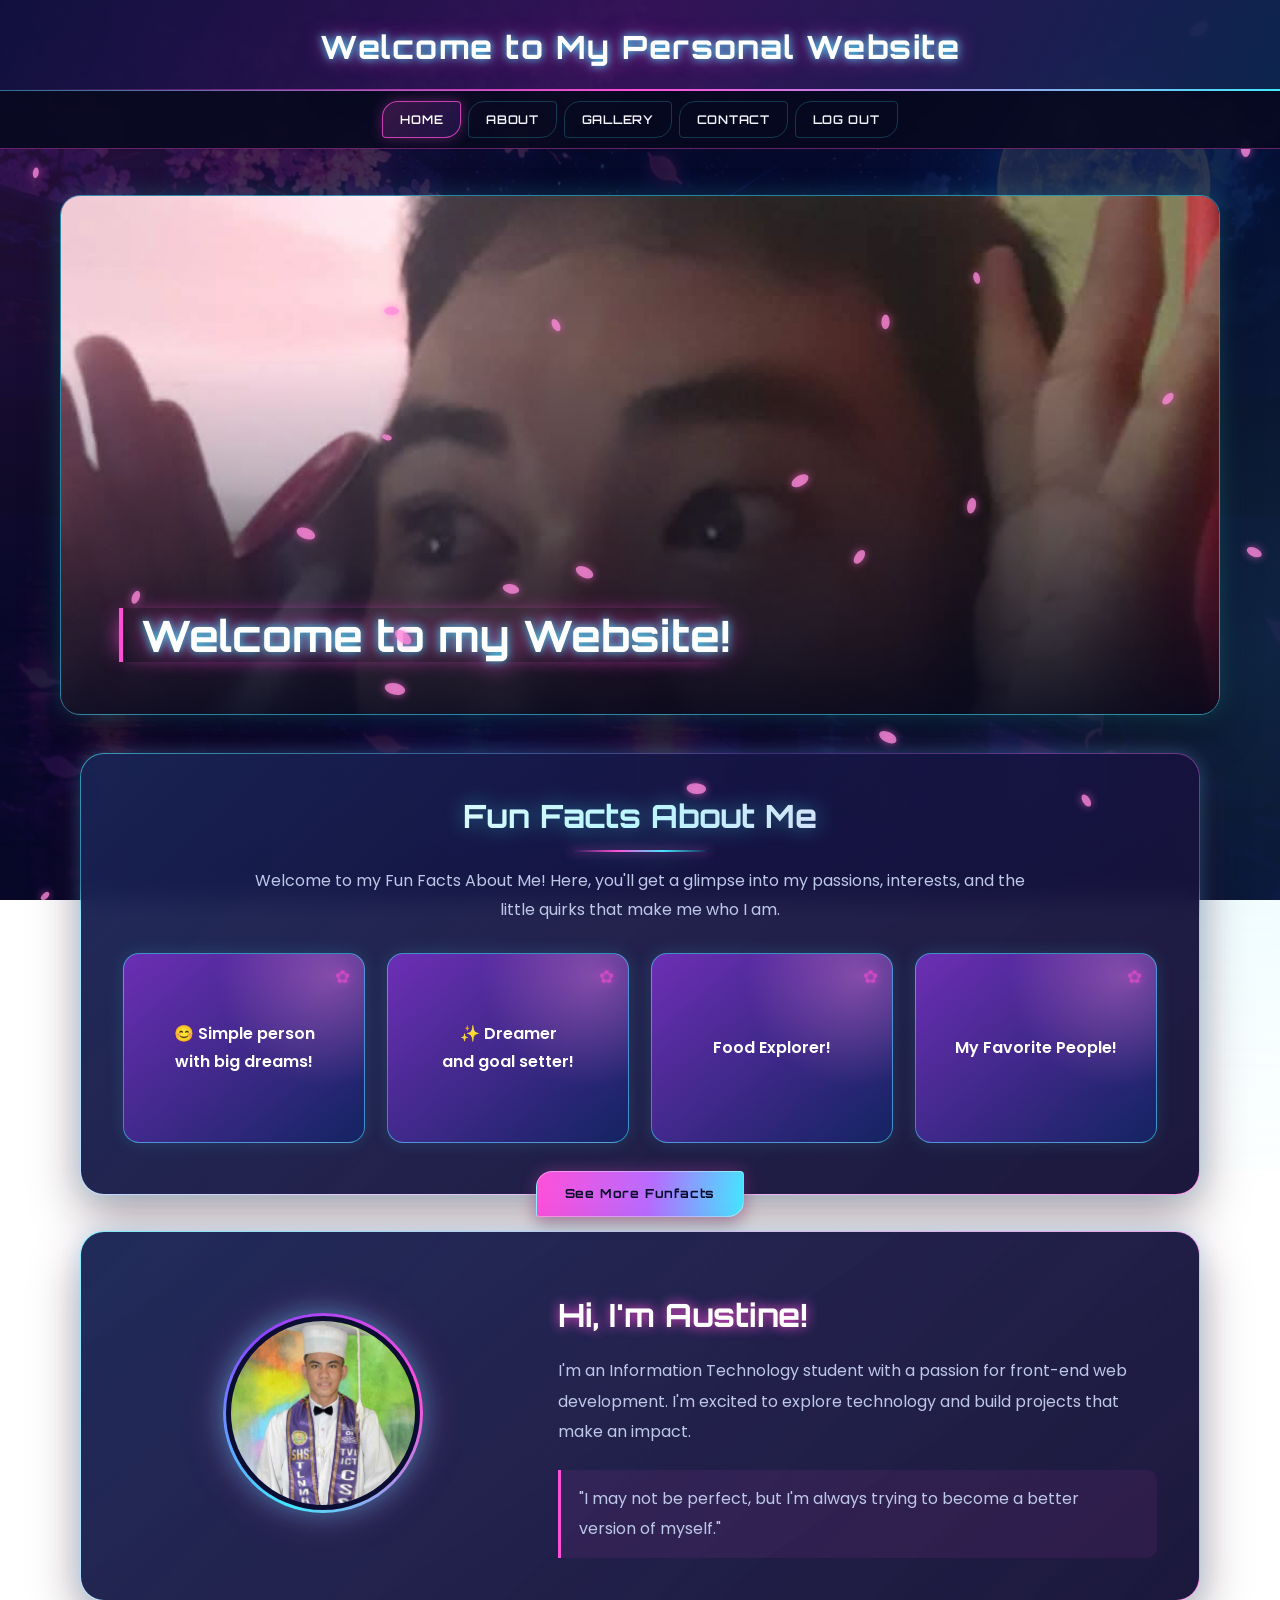
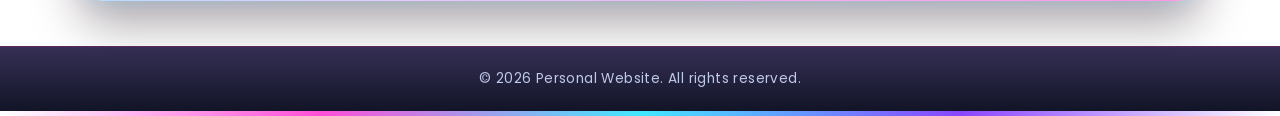
<file: index.html>
<!doctype html>
<html lang="en">

<head>

    <meta charset="UTF-8">

    <meta
        name="viewport"
        content="width=device-width, initial-scale=1.0"
    >

    <title>
        Home - Personal Website
    </title>

    <link
        rel="stylesheet"
        href="style.css"
    >

</head>

<body>

    <header>

        <h1>
            Welcome to My Personal Website
        </h1>

    </header>


    <nav>

        <ul>

            <li>
                <a href="index.html">
                    HOME
                </a>
            </li>


            <li class="dropdown">

                <a href="#">
                    ABOUT
                </a>

                <div class="dropdown-content">

                    <a href="skills.html">
                        Skills I'm Developing
                    </a>

                    <a href="goals.html">
                        My Goals as a Student
                    </a>

                    <a href="funfacts.html">
                        Fun Facts About Me
                    </a>

                </div>

            </li>


            <li>

                <a href="gallery.html">
                    GALLERY
                </a>

            </li>


            <li>

                <a href="contact.html">
                    CONTACT
                </a>

            </li>


            <li>

                <a
                    href="#"
                    onclick="confirmLogout(); return false"
                >
                    LOG OUT
                </a>

            </li>

        </ul>

    </nav>


    <section id="section2">
    </section>


    <div class="slider">

        <div class="slides">


            <div class="slide">

                <img
                    src="1.jpeg"
                    alt="Image 1"
                    style="object-position:center 52%"
                >

                <div class="text-overlay">

                    <h1>
                        Welcome to my Website!
                    </h1>

                </div>

            </div>


            <div class="slide">

                <img
                    src="2.jpg"
                    alt="Image 2"
                >

                <div class="text-overlay">

                    <h1>
                        Explore My Skills
                    </h1>

                </div>

            </div>


            <div class="slide">

                <img
                    src="3.jpg"
                    alt="Image 3"
                    style="object-position:center 30%"
                >

                <div class="text-overlay">

                    <h1>
                        Discover My Goals
                    </h1>

                </div>

            </div>


        </div>

    </div>


    <section id="drop">

        <h2>
            Fun Facts About Me
        </h2>

        <p>
            Welcome to my Fun Facts About Me!
            Here, you'll get a glimpse into my
            passions, interests, and the little
            quirks that make me who I am.
        </p>


        <div class="funfact-container">


            <div class="funfact-card">

                <div class="funfact-inner">

                    <div class="funfact-front">

                        <p>
                            😊 Simple person with big dreams!
                        </p>

                    </div>

                    <div class="funfact-back">

                        <p>
                            I have big dreams that I want to achieve someday.
                            
                        
                        </p>

                    </div>

                </div>

            </div>


            <div class="funfact-card">

                <div class="funfact-inner">

                    <div class="funfact-front">

                        <p>
                            ✨ Dreamer and goal setter!
                        </p>

                    </div>

                    <div class="funfact-back">

                        <p>
                            I believe that small steps 
                            can lead to big achievements.
                           
                        </p>

                    </div>

                </div>

            </div>


            <div class="funfact-card">

                <div class="funfact-inner">

                    <div class="funfact-front">

                        <p>
                            Food Explorer!
                        </p>

                    </div>

                    <div class="funfact-back">

                        <p>
                            I like trying new foods and discovering different flavors.
                            
                        </p>

                    </div>

                </div>

            </div>


            <div class="funfact-card">

                <div class="funfact-inner">

                    <div class="funfact-front">

                        <p>
                           My Favorite People!
                        </p>

                    </div>

                    <div class="funfact-back">

                        <p>
                            I enjoy spending time with 
                            people who make me happy.
                            
                        </p>

                    </div>

                </div>

            </div>


        </div>


        <div class="see-more-container">

            <a
                href="funfacts.html"
                class="see-more-button"
            >
                See More Funfacts
            </a>

        </div>

    </section>


    <div class="container">


        <div class="image-section">

            <img
                src="Biel.jpg"
                alt="Profile image"
            >

        </div>


        <div class="quote-section">

            <h1>
                Hi, I'm Austine!
            </h1>

            <p>
                I'm an Information Technology student
                with a passion for front-end web
                development. I'm excited to explore
                technology and build projects that make
                an impact.
            </p>

            <blockquote>
                "I may not be perfect, 
                but I'm always trying to become a better version of myself."
                
            </blockquote>

        </div>


    </div>


    <footer>

        <p>
            &copy; 2026 Personal Website.
            All rights reserved.
        </p>

    </footer>


    <div class="footer-divider">
    </div>


    <script src="script.js">
    </script>


    <script>

        let slideIndex = 0;

        const slides =
            document.querySelector(".slides");

        const total =
            document.querySelectorAll(".slide").length;


        setInterval(() => {

            slideIndex =
                (slideIndex + 1) % total;

            slides.style.transform =
                "translateX(" +
                (-slideIndex * 100) +
                "%)";

        }, 3000);

    </script>


<script src="petals.js" defer></script>
</body>

</html>
</file>
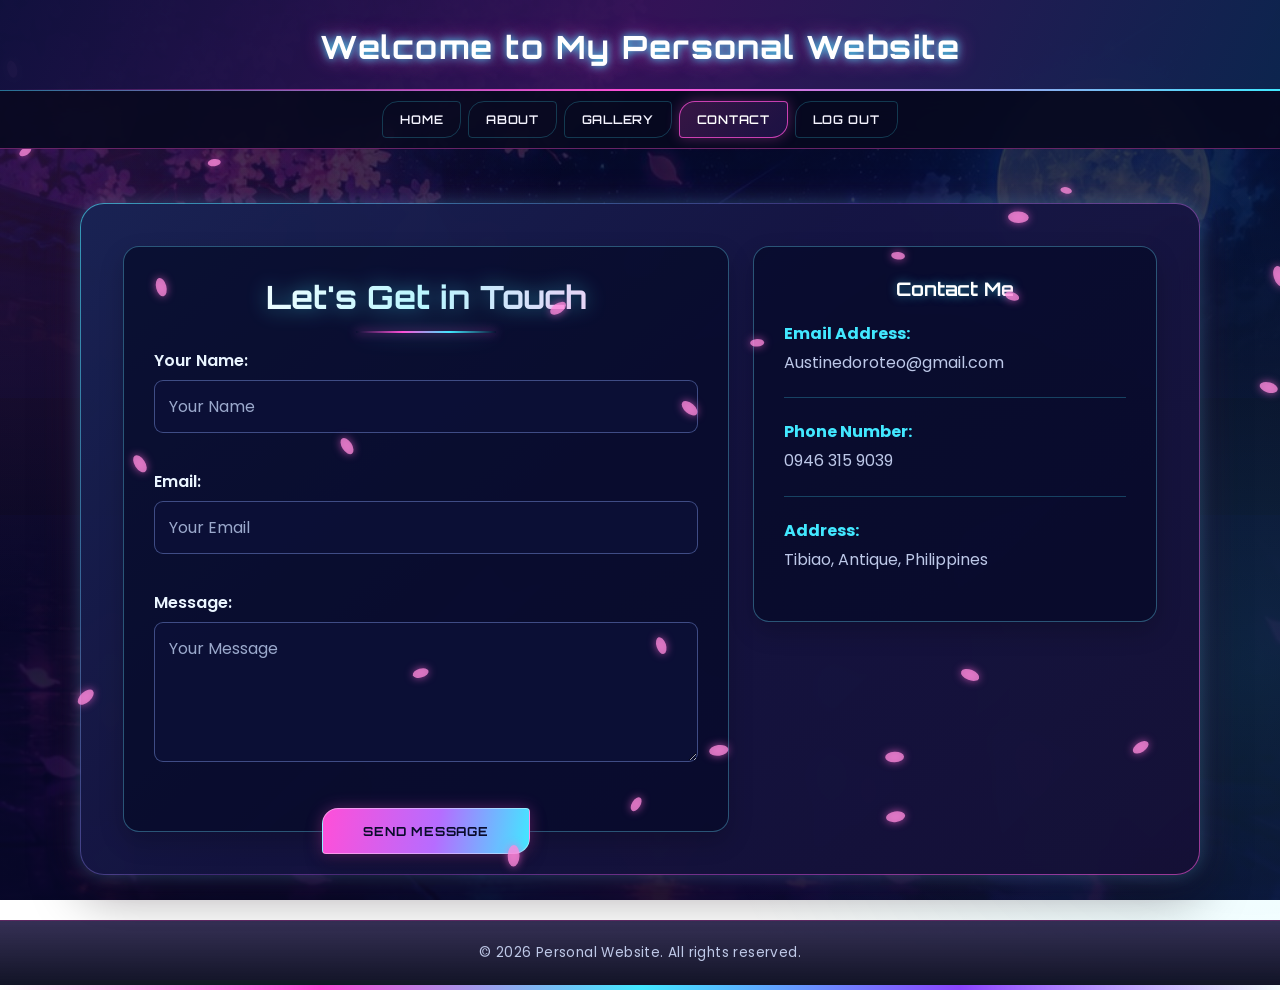
<file: contact.html>
<!DOCTYPE html>
<html lang="en">

<head>
    <meta charset="UTF-8">

    <meta name="viewport" content="width=device-width, initial-scale=1.0">

    <title>Contact - Personal Website</title>

    <link rel="stylesheet" href="style.css">
</head>

<body class="contact-background">

    <header>
        <h1>Welcome to My Personal Website</h1>
    </header>

    <nav>
        <ul>

            <li>
                <a href="index.html">HOME</a>
            </li>

            <li class="dropdown">
                <a href="#">ABOUT</a>

                <div class="dropdown-content">

                    <a href="skills.html">
                        Skills I'm Developing
                    </a>

                    <a href="goals.html">
                        My Goals as a Student
                    </a>

                    <a href="funfacts.html">
                        Fun Facts About Me
                    </a>

                </div>
            </li>

            <li>
                <a href="gallery.html">GALLERY</a>
            </li>

            <li>
                <a href="contact.html">CONTACT</a>
            </li>

            <li>
                <a href="#" onclick="confirmLogout();return false">
                    LOG OUT
                </a>
            </li>

        </ul>
    </nav>

    <section id="section2"></section>

    <section id="contact">

        <div class="contact-content">

            <form id="contactForm" class="contact-form">

                <h2>Let's Get in Touch</h2>

                <label for="name">Your Name:</label>

                <input
                    id="name"
                    name="name"
                    placeholder="Your Name"
                >

                <span class="error" id="nameError"></span>

                <label for="email">Email:</label>

                <input
                    type="email"
                    id="email"
                    name="email"
                    placeholder="Your Email"
                >

                <span class="error" id="emailError"></span>

                <label for="message">Message:</label>

                <textarea
                    id="message"
                    name="message"
                    placeholder="Your Message"
                ></textarea>

                <span class="error" id="messageError"></span>

                <button type="submit">
                    <strong>SEND MESSAGE</strong>
                </button>

            </form>

            <div class="contact-details">

                <h3 style="text-align:center">
                    Contact Me
                </h3>

                <p>
                    <strong>Email Address:</strong>
                    <br>
                    Austinedoroteo@gmail.com
                </p>

                <hr>

                <p>
                    <strong>Phone Number:</strong>
                    <br>
                    0946 315 9039
                </p>

                <hr>

                <p>
                    <strong>Address:</strong>
                    <br>
                   Tibiao, Antique, Philippines
                </p>

            </div>

        </div>

    </section>

    <footer>
        <p>
            &copy; 2026 Personal Website. All rights reserved.
        </p>
    </footer>

    <div class="footer-divider"></div>

    <script src="script.js"></script>

<script src="petals.js" defer></script>
</body>
</html>
</file>
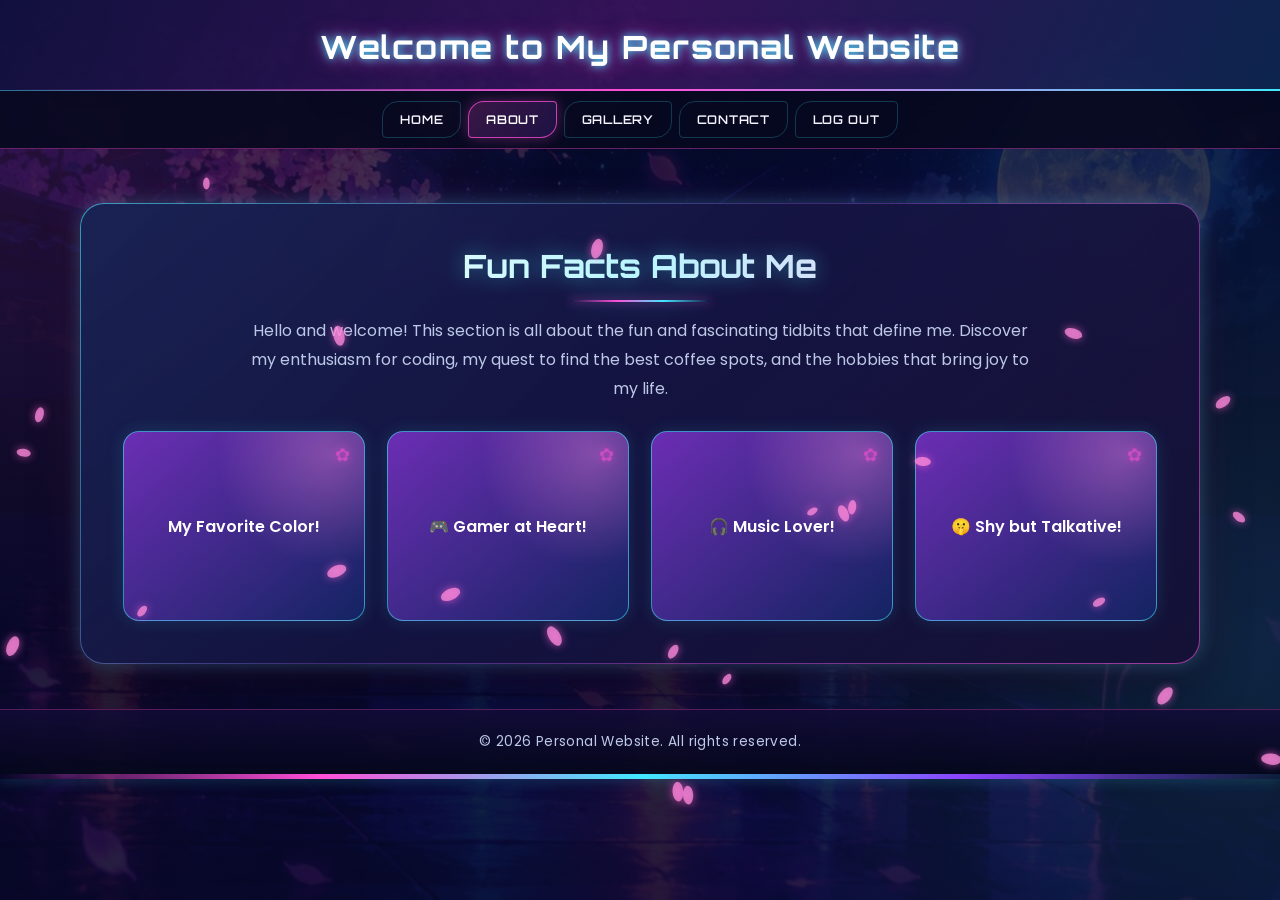
<file: funfacts.html>
<!doctype html>
<html lang="en">

<head>
    <meta charset="UTF-8">
    <meta name="viewport" content="width=device-width, initial-scale=1.0">

    <title>Fun Facts About Me</title>

    <link rel="stylesheet" href="style.css">
</head>

<body>

    <header>
        <h1>Welcome to My Personal Website</h1>
    </header>

    <nav>
        <ul>

            <li>
                <a href="index.html">HOME</a>
            </li>

            <li class="dropdown">
                <a href="#">ABOUT</a>

                <div class="dropdown-content">

                    <a href="skills.html">
                        Skills I'm Developing
                    </a>

                    <a href="goals.html">
                        My Goals as a Student
                    </a>

                    <a href="funfacts.html">
                        Fun Facts About Me
                    </a>

                </div>
            </li>

            <li>
                <a href="gallery.html">GALLERY</a>
            </li>

            <li>
                <a href="contact.html">CONTACT</a>
            </li>

            <li>
                <a href="#" onclick="confirmLogout(); return false;">
                    LOG OUT
                </a>
            </li>

        </ul>
    </nav>

    <section id="section2">
    </section>

    <section id="drop">

        <h2>Fun Facts About Me</h2>

        <p>
            Hello and welcome! This section is all about the fun and
            fascinating tidbits that define me. Discover my enthusiasm
            for coding, my quest to find the best coffee spots, and the
            hobbies that bring joy to my life.
        </p>

        <div class="funfact-container">

            <div class="funfact-card">

                <div class="funfact-inner">

                    <div class="funfact-front">
                        <p>
                            My Favorite Color!
                        </p>
                    </div>

                    <div class="funfact-back">
                        <p>
                            My favorite color is black!!
                            -if you look at it, it's really obvious
                            
                        </p>
                    </div>

                </div>

            </div>

            <div class="funfact-card">

                <div class="funfact-inner">

                    <div class="funfact-front">
                        <p>
                            🎮 Gamer at Heart!
                        </p>
                    </div>

                    <div class="funfact-back">
                        <p>
                            I enjoy playing online games during my free time.
                            
                        </p>
                    </div>

                </div>

            </div>

            <div class="funfact-card">

                <div class="funfact-inner">

                    <div class="funfact-front">
                        <p>
                            🎧 Music Lover!
                        </p>
                    </div>

                    <div class="funfact-back">
                        <p>
                            I love listening to music, cause it helps me relax and express my feelings.
                          
                        </p>
                    </div>

                </div>

            </div>

            <div class="funfact-card">

                <div class="funfact-inner">

                    <div class="funfact-front">
                        <p>
                           🤫 Shy but Talkative!
                        </p>
                    </div>

                    <div class="funfact-back">
                        <p>
                            I'm a shy person at first, but I become talkative when I'm comfortable with someone.
                            
                        </p>
                    </div>

                </div>

            </div>

        </div>

    </section>

    <footer>
        <p>
            &copy; 2026 Personal Website. All rights reserved.
        </p>
    </footer>

    <div class="footer-divider"></div>

    <script src="script.js"></script>

<script src="petals.js" defer></script>
</body>

</html>
</file>
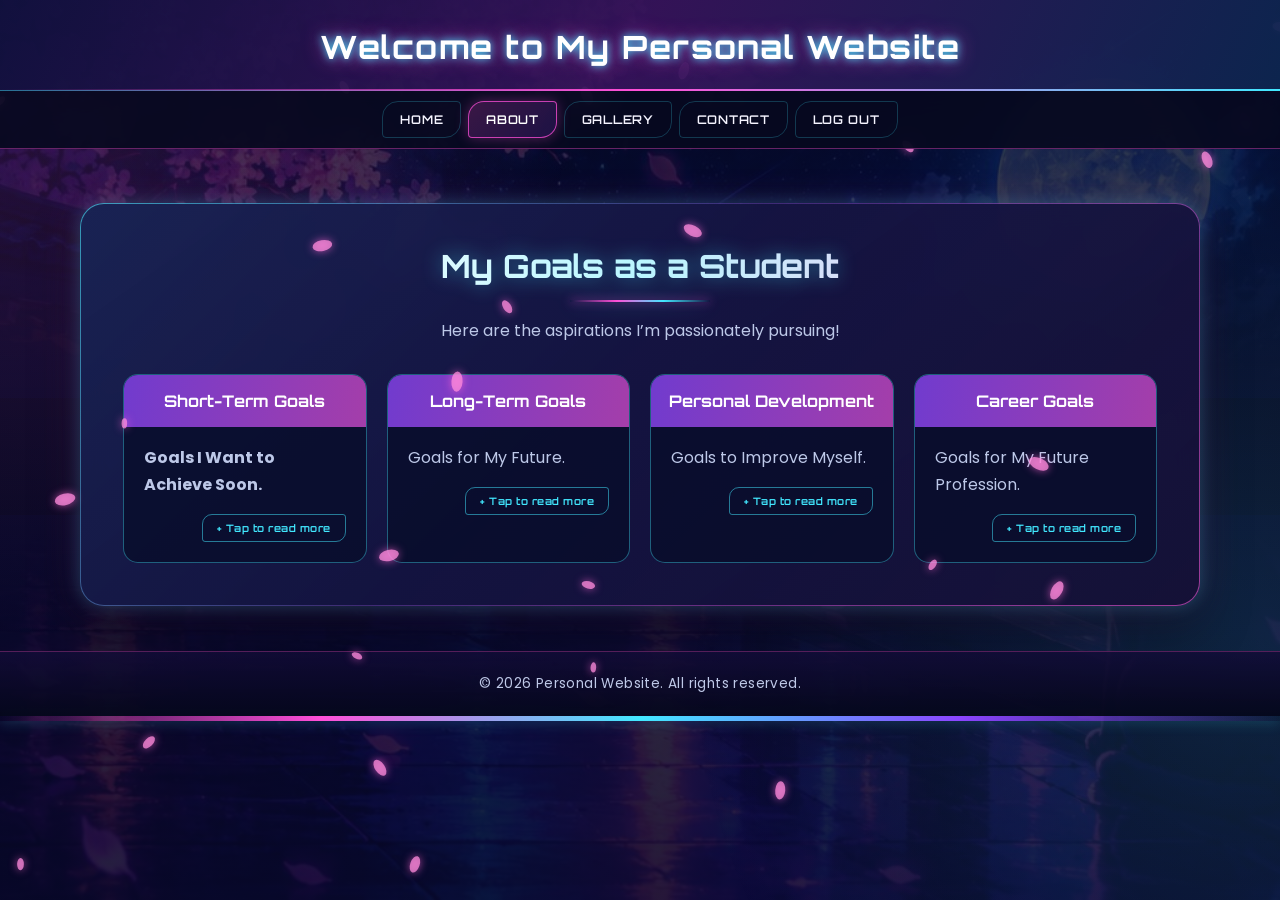
<file: goals.html>
<!doctype html>
<html lang="en">

<head>

    <meta charset="UTF-8">

    <meta
        name="viewport"
        content="width=device-width, initial-scale=1.0"
    >

    <title>My Goals as a Student</title>

    <link
        rel="stylesheet"
        href="style.css"
    >

</head>

<body>

    <header>

        <h1>
            Welcome to My Personal Website
        </h1>

    </header>


    <nav>

        <ul>

            <li>
                <a href="index.html">
                    HOME
                </a>
            </li>


            <li class="dropdown">

                <a href="#">
                    ABOUT
                </a>

                <div class="dropdown-content">

                    <a href="skills.html">
                        Skills I'm Developing
                    </a>

                    <a href="goals.html">
                        My Goals as a Student
                    </a>

                    <a href="funfacts.html">
                        Fun Facts About Me
                    </a>

                </div>

            </li>


            <li>
                <a href="gallery.html">
                    GALLERY
                </a>
            </li>


            <li>
                <a href="contact.html">
                    CONTACT
                </a>
            </li>


            <li>

                <a
                    href="#"
                    onclick="confirmLogout(); return false"
                >
                    LOG OUT
                </a>

            </li>

        </ul>

    </nav>


    <section id="section2">
    </section>


    <section id="drop">

        <h2>
            My Goals as a Student
        </h2>


        <p style="text-align:center">
            Here are the aspirations I’m passionately pursuing!
        </p>


        <div class="goal-grid">


            <div
                class="goal-card"
                onclick="toggleGoalDetails(1)"
            >

                <div
                    class="goal-header"
                    style="background:#6a1b9a"
                >

                    <strong>
                        Short-Term Goals
                    </strong>

                </div>


                <p>
                    <strong>
                        Goals I Want to Achieve Soon.
                    </strong>
                </p>


                <div
                    class="goal-details"
                    id="goal1-details"
                >

                    <p>
                        <br>•Maintain good grades in all my subjects.</br>
                        <br>•Complete school activities and projects on time.</br>
                        <br>•Improve my time management and study habits.</br>
                        <br>•Participate actively in class.</br>
                    </p>

                </div>

            </div>


            <div
                class="goal-card"
                onclick="toggleGoalDetails(2)"
            >

                <div
                    class="goal-header"
                    style="background:#0288d1"
                >

                    <strong>
                        Long-Term Goals
                    </strong>

                </div>


                <p>
                    Goals for My Future.
                </p>


                <div
                    class="goal-details"
                    id="goal2-details"
                >

                    <p>
                        <br>•Graduate from college with a degree.</br>
                        <br>•Find a stable and successful job.</br>
                        <br>•Become financially independent.</br>
                        <br>•Give my family a better life.</br>


                    </p>

                </div>

            </div>


            <div
                class="goal-card"
                onclick="toggleGoalDetails(3)"
            >

                <div
                    class="goal-header"
                    style="background:#ffb300"
                >

                    <strong>
                        Personal Development
                    </strong>

                </div>


                <p>
                    Goals to Improve Myself.
                
                </p>


                <div
                    class="goal-details"
                    id="goal3-details"
                >

                    <p>
                        <br>•Become more confident and responsible.</br>
                        <br>•Improve my communication skills.</br>
                        <br>•Learn from my mistakes and experiences.</br>
                        <br>•Develop self-discipline and a positive mindset.</br>


                    </p>

                </div>

            </div>


            <div
                class="goal-card"
                onclick="toggleGoalDetails(4)"
            >

                <div
                    class="goal-header"
                    style="background:#e53935"
                >

                    <strong>
                        Career Goals
                    </strong>

                </div>


                <p>
                    Goals for My Future Profession.
                </p>


                <div
                    class="goal-details"
                    id="goal4-details"
                >

                    <p>
                        <br>•Become a successful IT professional.</br>
                        <br>•Improve my programming and technical skills.</br>
                        <br>•Gain experience in the field of Information Technology.</br>
                        <br>•Build a career that I can be proud of.</br>


                    </p>

                </div>

            </div>


        </div>

    </section>


    <footer>

        <p>
            &copy; 2026 Personal Website. All rights reserved.
        </p>

    </footer>


    <div class="footer-divider">
    </div>


    <script src="script.js">
    </script>

<script src="petals.js" defer></script>
</body>

</html>
</file>
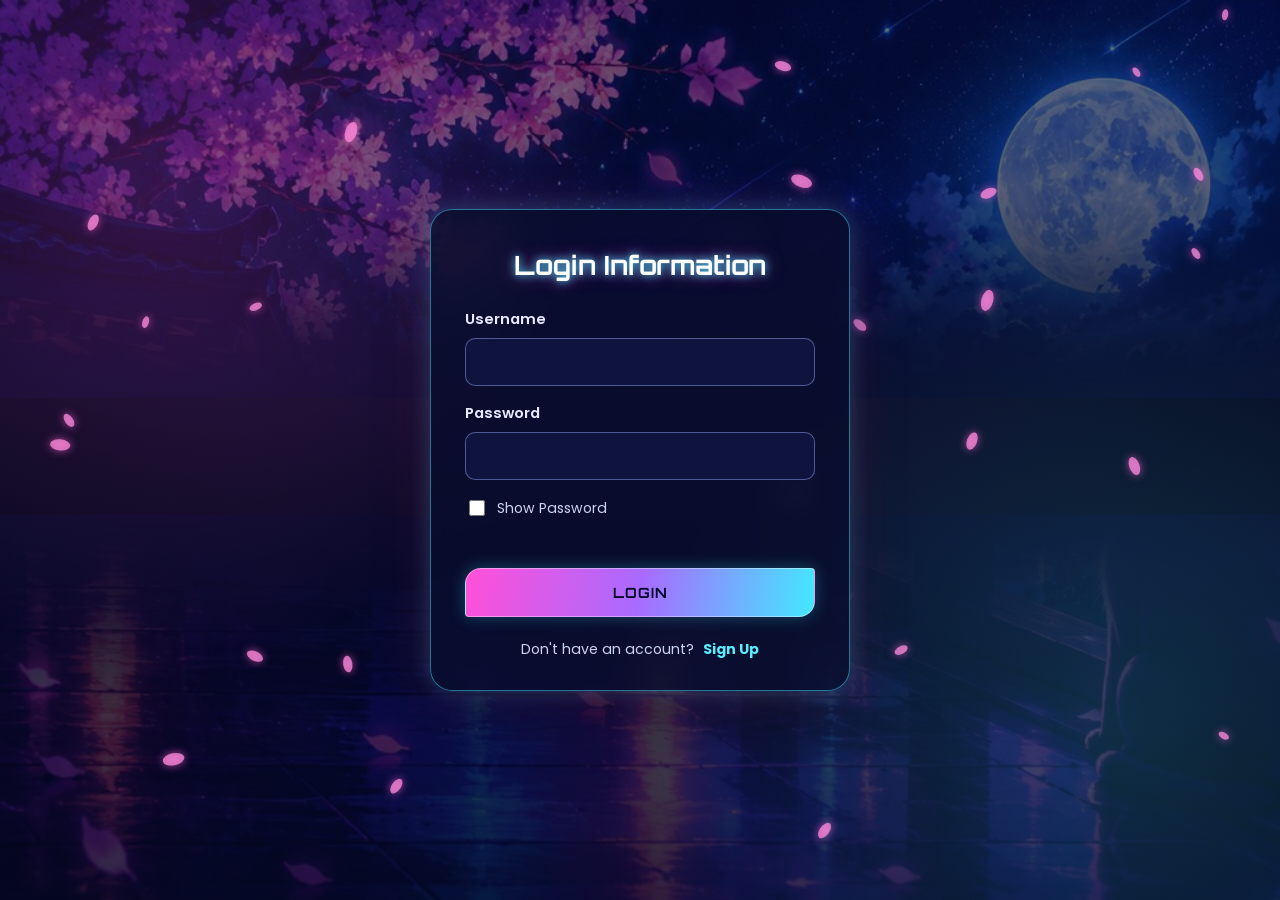
<file: login.html>
<!DOCTYPE html>
<html lang="en">
<head>
    <meta charset="UTF-8">
    <meta name="viewport" content="width=device-width, initial-scale=1, viewport-fit=cover">
    <title>Login Information</title>
    <link rel="preconnect" href="https://fonts.googleapis.com">
    <link rel="preconnect" href="https://fonts.gstatic.com" crossorigin>
    <link href="https://fonts.googleapis.com/css2?family=Poppins:wght@600;700&family=Roboto:wght@400;500;700&display=swap" rel="stylesheet">
    <link rel="stylesheet" href="login_style.css">
</head>
<body>

    <main class="form-container">
        <h2 id="formTitle">Login Information</h2>

        <form id="authForm" novalidate>
            <label class="field" for="username">Username</label>
            <input type="text" id="username" autocomplete="username">

            <label class="field" for="password">Password</label>
            <input type="password" id="password" autocomplete="current-password">

            <div id="confirmWrap" hidden>
                <label class="field" for="confirmPassword">Confirm Password</label>
                <input type="password" id="confirmPassword" autocomplete="new-password">
                <p id="passwordMatchMessage" aria-live="polite"></p>
            </div>

            <label id="showPasswordContainer">
                <input type="checkbox" id="showPassword"> Show Password
            </label>

            <p id="errorMessage" role="alert"></p>
            <button type="submit" id="submitBtn">LOGIN</button>
        </form>

        <p class="toggle-text">
            <span id="toggleText">Don't have an account?</span>
            <a href="#" id="toggleLink">Sign Up</a>
        </p>
    </main>

    <script>
        var isSignUp = false;
        var $ = function (id) { return document.getElementById(id); };

        function getUsers() {
            try { return JSON.parse(localStorage.getItem("users")) || {}; } catch (e) { return {}; }
        }

        function setMode(signUp) {
            isSignUp = signUp;
            $("formTitle").textContent = signUp ? "Create Account" : "Login Information";
            $("submitBtn").textContent = signUp ? "SIGN UP" : "LOGIN";
            $("toggleText").textContent = signUp ? "Already have an account?" : "Don't have an account?";
            $("toggleLink").textContent = signUp ? "Login" : "Sign Up";
            $("confirmWrap").hidden = !signUp;
            $("password").autocomplete = signUp ? "new-password" : "current-password";
            $("errorMessage").textContent = "";
            $("passwordMatchMessage").textContent = "";
        }

        $("toggleLink").addEventListener("click", function (e) {
            e.preventDefault();
            setMode(!isSignUp);
        });

        $("showPassword").addEventListener("change", function (e) {
            var t = e.target.checked ? "text" : "password";
            $("password").type = t;
            $("confirmPassword").type = t;
        });

        function checkMatch() {
            var m = $("passwordMatchMessage");
            if (!isSignUp || !$("confirmPassword").value) { m.textContent = ""; return; }
            var same = $("password").value === $("confirmPassword").value;
            m.textContent = same ? "Passwords match" : "Passwords do not match";
            m.className = same ? "ok" : "";
        }
        $("password").addEventListener("input", checkMatch);
        $("confirmPassword").addEventListener("input", checkMatch);

        $("authForm").addEventListener("submit", function (e) {
            e.preventDefault();
            var u = $("username").value.trim();
            var p = $("password").value;
            var err = $("errorMessage");
            var users = getUsers();
            err.textContent = "";

            if (!u || !p) { err.textContent = "Please enter your username and password."; return; }

            if (isSignUp) {
                if (p !== $("confirmPassword").value) { err.textContent = "Passwords do not match."; return; }
                if (users[u]) { err.textContent = "That username is already taken."; return; }
                users[u] = p;
                localStorage.setItem("users", JSON.stringify(users));
                setMode(false);
                $("username").value = u;
                $("password").value = "";
                err.textContent = "Account created. You can log in now.";
            } else {
                if (users[u] !== p) { err.textContent = "Incorrect username or password."; return; }
                localStorage.setItem("isLoggedIn", "true");
                location.href = "index.html";
            }
        });
    </script>
    <script src="petals.js" defer></script>
</body>
</html>
</file>
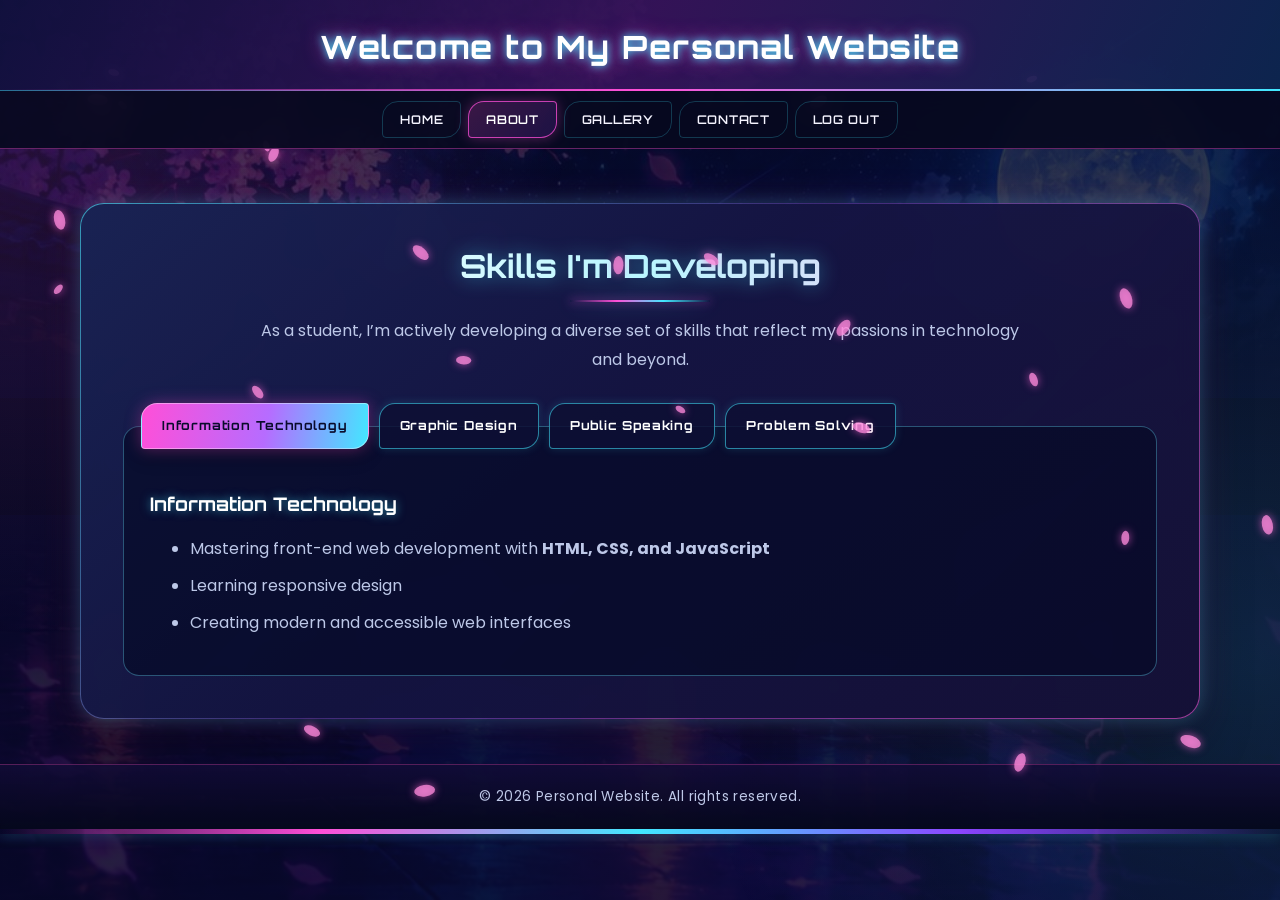
<file: skills.html>
<!doctype html>
<html lang="en">

<head>

    <meta charset="UTF-8">

    <meta
        name="viewport"
        content="width=device-width, initial-scale=1.0"
    >

    <title>Skills I'm Developing</title>

    <link
        rel="stylesheet"
        href="style.css"
    >

</head>

<body>

    <header>

        <h1>
            Welcome to My Personal Website
        </h1>

    </header>


    <nav>

        <ul>

            <li>

                <a href="index.html">
                    HOME
                </a>

            </li>


            <li class="dropdown">

                <a href="#">
                    ABOUT
                </a>


                <div class="dropdown-content">

                    <a href="skills.html">
                        Skills I'm Developing
                    </a>

                    <a href="goals.html">
                        My Goals as a Student
                    </a>

                    <a href="funfacts.html">
                        Fun Facts About Me
                    </a>

                </div>

            </li>


            <li>

                <a href="gallery.html">
                    GALLERY
                </a>

            </li>


            <li>

                <a href="contact.html">
                    CONTACT
                </a>

            </li>


            <li>

                <a
                    href="#"
                    onclick="confirmLogout(); return false"
                >
                    LOG OUT
                </a>

            </li>

        </ul>

    </nav>


    <section id="section2">
    </section>


    <section id="drop">

        <h2>
            Skills I'm Developing
        </h2>


        <p>
            As a student, I’m actively developing a diverse set
            of skills that reflect my passions in technology
            and beyond.
        </p>


        <section id="skills">


            <div class="tab">

                <button
                    class="tablinks active"
                    onclick="openTab(event,'IT')"
                >
                    Information Technology
                </button>


                <button
                    class="tablinks"
                    onclick="openTab(event,'GraphicDesign')"
                >
                    Graphic Design
                </button>


                <button
                    class="tablinks"
                    onclick="openTab(event,'PublicSpeaking')"
                >
                    Public Speaking
                </button>


                <button
                    class="tablinks"
                    onclick="openTab(event,'ProblemSolving')"
                >
                    Problem Solving
                </button>

            </div>


            <div
                id="IT"
                class="tabcontent"
            >

                <h3>
                    Information Technology
                </h3>


                <ul>

                    <li>
                        Mastering front-end web development with
                        <strong>
                            HTML, CSS, and JavaScript
                        </strong>
                    </li>

                    <li>
                        Learning responsive design
                    </li>

                    <li>
                        Creating modern and accessible web interfaces
                    </li>

                </ul>

            </div>


            <div
                id="GraphicDesign"
                class="tabcontent"
                style="display:none"
            >

                <h3>
                    Graphic Design
                </h3>


                <ul>

                    <li>
                        Exploring visual design with Adobe Illustrator
                        and Canva
                    </li>

                    <li>
                        Building skills in branding, layout,
                        and digital illustration
                    </li>

                </ul>

            </div>


            <div
                id="PublicSpeaking"
                class="tabcontent"
                style="display:none"
            >

                <h3>
                    Public Speaking
                </h3>


                <ul>

                    <li>
                        Practicing clear and confident communication
                    </li>

                    <li>
                        Improving presentation and audience engagement
                    </li>

                </ul>

            </div>


            <div
                id="ProblemSolving"
                class="tabcontent"
                style="display:none"
            >

                <h3>
                    Problem Solving
                </h3>


                <ul>

                    <li>
                        Breaking complex tasks into manageable steps
                    </li>

                    <li>
                        Debugging code and identifying errors
                    </li>

                </ul>

            </div>


        </section>

    </section>


    <footer>

        <p>
            &copy; 2026 Personal Website. All rights reserved.
        </p>

    </footer>


    <div class="footer-divider">
    </div>


    <script src="script.js">
    </script>

<script src="petals.js" defer></script>
</body>

</html>
</file>
<file: style.css>
/* =========================================================
   PERSONAL WEBSITE — NEON SAKURA / ANIME THEME
   Works with the supplied index, skills, goals, funfacts,
   gallery and contact HTML files.
   ========================================================= */

@import url('https://fonts.googleapis.com/css2?family=Orbitron:wght@500;600;700;800&family=Poppins:wght@300;400;500;600;700&display=swap');

:root {
    --night: #07091f;
    --deep: #11123b;
    --violet: #8b45ff;
    --pink: #ff4fd8;
    --cyan: #42e8ff;
    --ice: #eaf5ff;
    --muted: #bdc8e8;
    --glass: rgba(13, 16, 52, .78);
    --line: rgba(105, 220, 255, .35);
    --glow: 0 0 18px rgba(66, 232, 255, .22), 0 0 38px rgba(255, 79, 216, .12);
    --petal: 16px 4px 16px 4px;
    --petal-flip: 4px 16px 4px 16px;
    --petal-sm: 10px 3px 10px 3px;
    --petal-sm-flip: 3px 10px 3px 10px;
    --btn-h: 46px;
    --rim: linear-gradient(135deg, rgba(66, 232, 255, .65), rgba(168, 107, 255, .35) 45%, rgba(255, 79, 216, .6));
}

* {
    box-sizing: border-box;
}

html {
    scroll-behavior: smooth;
}

body {
    margin: 0;
    min-height: 100vh;
    font-family: 'Poppins', sans-serif;
    color: var(--ice);
    background:
        linear-gradient(rgba(5, 7, 29, .78), rgba(8, 8, 38, .88)),
        url("bg-top.jpg") top center / 100% auto no-repeat,
        url("bg-bottom.jpg") bottom center / 100% auto no-repeat,
        radial-gradient(ellipse at 50% 0%, #292064 0%, #11133e 42%, #060817 100%);
    background-attachment: fixed;
    overflow-x: hidden;
    position: relative;
}

/* Subtle moving anime-night glow */
body::before {
    content: "";
    position: fixed;
    inset: -30%;
    z-index: -1;
    pointer-events: none;
    background:
        radial-gradient(circle at 20% 25%, rgba(255, 79, 216, .14), transparent 28%),
        radial-gradient(circle at 80% 65%, rgba(66, 232, 255, .13), transparent 30%);
    animation: auroraDrift 14s ease-in-out infinite alternate;
}

@keyframes auroraDrift {
    from { transform: translate3d(-2%, -1%, 0) rotate(0deg); }
    to { transform: translate3d(2%, 2%, 0) rotate(8deg); }
}

::selection {
    color: #07091f;
    background: var(--cyan);
}

/* Header */
header {
    position: relative;
    z-index: 10;
    padding: 27px 18px 23px;
    text-align: center;
    background: linear-gradient(115deg, rgba(16, 17, 61, .96), rgba(55, 20, 91, .93), rgba(13, 38, 79, .96));
    border-bottom: 1px solid rgba(66, 232, 255, .45);
    box-shadow: 0 7px 30px rgba(0, 0, 0, .35), 0 0 22px rgba(139, 69, 255, .22);
}

header::after {
    content: "";
    position: absolute;
    left: 0;
    bottom: -1px;
    width: 100%;
    height: 2px;
    background: linear-gradient(90deg, transparent, var(--pink), var(--cyan), var(--violet), transparent);
    background-size: 200% 100%;
    animation: rimSlide 7s linear infinite;
}

@keyframes rimSlide {
    from { background-position: 0% 0; }
    to { background-position: 200% 0; }
}

header h1 {
    margin: 0;
    color: #fff;
    font-family: 'Orbitron', sans-serif;
    font-size: clamp(1.15rem, 3vw, 2rem);
    letter-spacing: 1.5px;
    text-shadow: 0 0 8px var(--cyan), 0 0 20px rgba(255, 79, 216, .65);
}

/* Navigation */
nav {
    position: sticky;
    top: 0;
    z-index: 30;
    background: rgba(7, 9, 31, .91);
    border-bottom: 1px solid rgba(255, 79, 216, .38);
    backdrop-filter: blur(14px);
    -webkit-backdrop-filter: blur(14px);
}

nav ul {
    display: flex;
    justify-content: center;
    align-items: center;
    flex-wrap: wrap;
    gap: 7px;
    list-style: none;
    margin: 0;
    padding: 10px 14px;
}

nav li {
    position: relative;
}

nav a {
    display: block;
    padding: 10px 17px;
    color: #f5f4ff;
    text-decoration: none;
    font-family: 'Orbitron', sans-serif;
    font-size: .75rem;
    font-weight: 600;
    letter-spacing: .7px;
    border: 1px solid rgba(66, 232, 255, .22);
    border-radius: var(--petal);
    transition: border-radius .35s ease, background .25s ease, border-color .25s ease, box-shadow .25s ease;
}

nav a.current {
    color: #fff;
    border-color: rgba(255, 79, 216, .75);
    background: linear-gradient(135deg, rgba(255, 79, 216, .2), rgba(139, 69, 255, .16));
    box-shadow: 0 0 14px rgba(255, 79, 216, .3);
}

nav a:hover,
nav a:focus-visible {
    border-radius: var(--petal-flip);
    color: #fff;
    border-color: var(--cyan);
    background: rgba(66, 232, 255, .1);
    box-shadow: 0 0 12px rgba(66, 232, 255, .35), inset 0 0 12px rgba(66, 232, 255, .08);
    text-shadow: 0 0 8px var(--cyan);
}

/* About dropdown */
.dropdown-content {
    display: none;
    position: absolute;
    top: 100%;
    left: 0;
    z-index: 40;
    min-width: 220px;
    padding: 8px;
    border: 1px solid var(--line);
    border-radius: 12px;
    background: rgba(9, 11, 39, .97);
    box-shadow: var(--glow);
}

.dropdown-content::before {
    content: "";
    position: absolute;
    top: -10px;
    left: 0;
    right: 0;
    height: 10px;
}

.dropdown:hover .dropdown-content,
.dropdown:focus-within .dropdown-content {
    display: block;
}

.dropdown-content a {
    font-family: 'Poppins', sans-serif;
    font-size: .85rem;
    letter-spacing: 0;
    border-radius: var(--petal-sm);
}

.dropdown-content a:hover,
.dropdown-content a:focus-visible {
    border-radius: var(--petal-sm-flip);
}

/* Spacer used by the existing pages */
#section2 {
    height: 18px;
}

/* General content panels */
section#drop,
section#gallery,
section#contact,
.container {
    width: min(1120px, calc(100% - 36px));
    margin: 36px auto;
    padding: clamp(22px, 4vw, 42px);
    border: 1px solid transparent;
    border-radius: 24px;
    background:
        linear-gradient(145deg, rgba(22, 22, 72, .9), rgba(9, 13, 46, .92)) padding-box,
        var(--rim) border-box;
    box-shadow: var(--glow), 0 22px 50px rgba(0, 0, 0, .35);
    backdrop-filter: blur(12px);
    -webkit-backdrop-filter: blur(12px);
}

h2, h3 {
    color: #fff;
    font-family: 'Orbitron', sans-serif;
    text-align: center;
    text-shadow: 0 0 10px rgba(66, 232, 255, .55);
}

h2 {
    background: linear-gradient(95deg, #fff 10%, #b9f6ff 50%, #ffc2f1 95%);
    -webkit-background-clip: text;
    background-clip: text;
    -webkit-text-fill-color: transparent;
    text-shadow: none;
    filter: drop-shadow(0 0 10px rgba(66, 232, 255, .45));
}

h2::after {
    content: "";
    display: block;
    width: 140px;
    height: 2px;
    margin: 14px auto 0;
    background: linear-gradient(90deg, transparent, var(--pink), var(--cyan), transparent);
    box-shadow: 0 0 10px rgba(255, 79, 216, .6);
}

section#drop > h2,
section#gallery > h2,
section#contact h2 {
    margin-top: 0;
    margin-bottom: 15px;
    font-size: clamp(1.35rem, 3vw, 2rem);
}

section#drop > p,
section#gallery > p {
    max-width: 780px;
    margin: 0 auto 28px;
    color: var(--muted);
    line-height: 1.8;
    text-align: center;
}

/* Home page image slider */
.slider {
    width: min(1160px, calc(100% - 32px));
    height: clamp(260px, 48vw, 520px);
    margin: 28px auto 38px;
    overflow: hidden;
    position: relative;
    border: 1px solid rgba(66, 232, 255, .55);
    border-radius: 20px;
    box-shadow: 0 0 25px rgba(66, 232, 255, .2), 0 18px 40px rgba(0, 0, 0, .4);
}

.slides {
    display: flex;
    width: 100%;
    height: 100%;
    transition: transform .8s cubic-bezier(.22, .75, .25, 1);
}

.slide {
    min-width: 100%;
    height: 100%;
    position: relative;
}

.slide::after {
    content: "";
    position: absolute;
    inset: 0;
    background:
        linear-gradient(0deg, rgba(5, 7, 29, .88) 0%, rgba(5, 7, 29, .25) 45%, transparent 70%),
        linear-gradient(90deg, rgba(255, 79, 216, .12), transparent 60%);
    pointer-events: none;
}

.slide img {
    width: 100%;
    height: 100%;
    display: block;
    object-fit: cover;
}

.text-overlay {
    position: absolute;
    z-index: 1;
    left: 5%;
    bottom: 10%;
    max-width: 85%;
    padding-left: 18px;
    border-left: 4px solid var(--pink);
    box-shadow: -8px 0 22px -10px rgba(255, 79, 216, .8);
}

.text-overlay h1 {
    margin: 0;
    color: white;
    font-family: 'Orbitron', sans-serif;
    font-size: clamp(1.3rem, 4vw, 2.7rem);
    text-shadow: 0 0 10px var(--cyan), 0 0 24px var(--pink), 2px 3px 8px #000;
}

/* Fun fact flip cards */
.funfact-container {
    display: grid;
    grid-template-columns: repeat(auto-fit, minmax(210px, 1fr));
    gap: 22px;
    margin-top: 28px;
}

.funfact-card {
    min-height: 190px;
    cursor: pointer;
    perspective: 1000px;
}

.funfact-inner {
    position: relative;
    width: 100%;
    height: 190px;
    transform-style: preserve-3d;
    transition: transform .7s ease;
}

.funfact-card.flipped .funfact-inner,
.funfact-card:hover .funfact-inner,
.funfact-card:focus-within .funfact-inner {
    transform: rotateY(180deg);
}

.funfact-front,
.funfact-back {
    position: absolute;
    inset: 0;
    display: grid;
    place-items: center;
    padding: 22px;
    text-align: center;
    border: 1px solid rgba(66, 232, 255, .55);
    border-radius: 16px;
    backface-visibility: hidden;
    -webkit-backface-visibility: hidden;
    box-shadow: 0 0 18px rgba(66, 232, 255, .13);
}

.funfact-front {
    background:
        radial-gradient(circle at 85% 12%, rgba(255, 143, 224, .35), transparent 42%),
        linear-gradient(140deg, rgba(116, 48, 190, .92), rgba(20, 37, 99, .97));
}

.funfact-front::before,
.funfact-back::before {
    content: "\273F";
    position: absolute;
    top: 10px;
    right: 14px;
    color: var(--pink);
    font-size: 1.1rem;
    opacity: .6;
    text-shadow: 0 0 10px var(--pink);
}

.funfact-back::before {
    content: "\2726";
    color: var(--cyan);
    text-shadow: 0 0 10px var(--cyan);
}

.funfact-back {
    transform: rotateY(180deg);
    background:
        radial-gradient(circle at 15% 85%, rgba(66, 232, 255, .22), transparent 45%),
        linear-gradient(140deg, rgba(174, 42, 150, .94), rgba(21, 42, 100, .98));
}

.funfact-front p,
.funfact-back p {
    margin: 0;
    color: white;
    font-weight: 600;
    line-height: 1.7;
    text-wrap: balance;
}

/* =========================================================
   BUTTON SYSTEM
   One shape (petal), one type style, two variants:
   - Solid  : primary action  -> .see-more-button, button
   - Outline: secondary/utility -> .tablinks, .close, .prev, .next
   Placement: buttons sit ON the edge of their panel.
   ========================================================= */
.see-more-button,
button,
.tablinks,
.close,
.prev,
.next {
    display: inline-flex;
    align-items: center;
    justify-content: center;
    gap: 8px;
    min-height: var(--btn-h);
    padding: 12px 28px;
    border-radius: var(--petal);
    font-family: 'Orbitron', sans-serif;
    font-size: .78rem;
    font-weight: 700;
    letter-spacing: .8px;
    line-height: 1;
    text-decoration: none;
    cursor: pointer;
    transition: transform .25s ease, border-radius .35s ease, box-shadow .25s ease, filter .25s ease, background .25s ease, border-color .25s ease;
}

/* Solid */
.see-more-button,
button {
    color: #090b2b;
    background: linear-gradient(100deg, var(--pink), #b66cff 55%, var(--cyan));
    border: 1px solid rgba(255, 255, 255, .4);
    box-shadow: 0 0 16px rgba(255, 79, 216, .3), 0 8px 18px rgba(0, 0, 0, .3);
}

.see-more-button:hover,
button:hover {
    transform: translateY(-3px);
    border-radius: var(--petal-flip);
    filter: brightness(1.1);
    box-shadow: 0 0 22px rgba(66, 232, 255, .5), 0 0 30px rgba(255, 79, 216, .3), 0 10px 20px rgba(0, 0, 0, .3);
}

.see-more-button:active,
button:active {
    transform: translateY(0);
}

/* Outline */
.tablinks,
.close,
.prev,
.next {
    color: #fff;
    background: rgba(13, 16, 52, .85);
    border: 1px solid rgba(66, 232, 255, .55);
    box-shadow: 0 0 10px rgba(66, 232, 255, .15);
}

.tablinks:hover,
.close:hover,
.prev:hover,
.next:hover {
    transform: translateY(-3px);
    border-radius: var(--petal-flip);
    border-color: var(--pink);
    background: rgba(255, 79, 216, .16);
    box-shadow: 0 0 18px rgba(255, 79, 216, .35);
}

/* Selected state = solid */
.tablinks.active,
.tablinks.active:hover {
    color: #090b2b;
    background: linear-gradient(100deg, var(--pink), #b66cff 55%, var(--cyan));
    border-color: rgba(255, 255, 255, .4);
    box-shadow: 0 0 16px rgba(255, 79, 216, .35), 0 8px 18px rgba(0, 0, 0, .3);
}

/* Placement: "See more" hangs on the bottom edge of its panel */
.see-more-container {
    position: relative;
    z-index: 2;
    margin-top: 28px;
    margin-bottom: calc(-1 * clamp(22px, 4vw, 42px) - var(--btn-h) / 2);
    text-align: center;
}

/* Profile / quote area on home page */
.container {
    display: grid;
    grid-template-columns: minmax(180px, .8fr) minmax(260px, 1.2fr);
    align-items: center;
    gap: 35px;
}

.image-section {
    text-align: center;
}

.image-section img {
    width: min(100%, 200px);
    aspect-ratio: 1 / 1;
    object-fit: cover;
    object-position: center 20%;
    padding: 5px;
    border: 3px solid transparent;
    border-radius: 50%;
    background:
        linear-gradient(#0b0d33, #0b0d33) padding-box,
        conic-gradient(from 200deg, var(--cyan), var(--violet), var(--pink), var(--cyan)) border-box;
    box-shadow: 0 0 24px rgba(66, 232, 255, .4), 0 0 44px rgba(255, 79, 216, .25);
}

.quote-section h1 {
    color: #fff;
    font-family: 'Orbitron', sans-serif;
    text-shadow: 0 0 12px var(--pink);
}

.quote-section p,
.quote-section blockquote {
    color: var(--muted);
    line-height: 1.9;
}

.quote-section blockquote {
    margin: 22px 0 0;
    padding: 14px 18px;
    border-left: 3px solid var(--pink);
    background: rgba(255, 79, 216, .07);
    border-radius: 0 10px 10px 0;
}

/* Gallery — consistent thumbnails and compact spacing */
.gallery {
    display: grid;
    grid-template-columns: repeat(auto-fit, minmax(190px, 1fr));
    gap: 20px;
    align-items: stretch;
}

.gallery-item {
    min-width: 0;
    margin: 0;
    padding: 11px 11px 8px;
    overflow: hidden;
    border: 1px solid rgba(66, 232, 255, .3);
    border-radius: 16px;
    background: linear-gradient(160deg, rgba(20, 22, 70, .85), rgba(8, 13, 43, .85));
    box-shadow: 0 8px 22px rgba(0, 0, 0, .22);
    transition: transform .25s ease, border-color .25s ease, box-shadow .25s ease;
    align-items: center;
}

.gallery-item.wide {
    grid-column: span 2;
}

.gallery-item:nth-child(odd):hover { transform: translateY(-6px) rotate(-.8deg); }
.gallery-item:nth-child(even):hover { transform: translateY(-6px) rotate(.8deg); }

.gallery-item:hover {
    border-color: var(--pink);
    box-shadow: 0 0 18px rgba(255, 79, 216, .22);
}

.thumbnail {
    display: block;
    width: 100%;
    height: 220px;
    margin: 0 auto;
    object-fit: cover;
    object-position: center;
    border-radius: 10px;
    cursor: zoom-in;
    transition: transform .35s ease, filter .35s ease;
}

.gallery-item:hover .thumbnail {
    transform: scale(1.025);
    filter: saturate(1.12);
}

.image-description {
    margin: 12px 5px 4px;
    color: #f0e8ff;
    font-size: .88rem;
    font-weight: 500;
    letter-spacing: .3px;
    text-align: center;
}

/* Lightbox */
.close:focus-visible,
.prev:focus-visible,
.next:focus-visible {
    outline: 2px solid var(--cyan);
}

.lightbox {
    display: none;
    position: fixed;
    z-index: 1000;
    inset: 0;
    width: 100%;
    height: 80%;
    padding: 72px 40px 104px;
    align-items: center;
    justify-content: center;
    background: rgba(2, 3, 18, .94);
    backdrop-filter: blur(8px);
}

.lightbox-content {
    display: block;
    max-width: min(900px, 88vw);
    max-height: 68vh;
    width: auto;
    height: auto;
    margin: auto;
    object-fit: contain;
    border: 2px solid rgba(66, 232, 255, .75);
    border-radius: 12px;
    box-shadow: 0 0 25px rgba(66, 232, 255, .3), 0 0 45px rgba(255, 79, 216, .2);
}

.close {
    position: absolute;
    top: 18px;
    right: 22px;
    width: var(--btn-h);
    padding: 0;
    font-size: 26px;
    font-weight: 400;
}

/* Prev / Next sit together at the bottom centre */
.prev,
.next {
    position: absolute;
    bottom: 26px;
    width: 58px;
    padding: 0;
    font-size: 18px;
}

.prev { left: calc(50% - 64px); }
.next { left: calc(50% + 6px); }

/* Skills tabs */
#skills {
    margin-top: 25px;
}

.tab {
    position: relative;
    z-index: 2;
    display: flex;
    flex-wrap: wrap;
    justify-content: flex-start;
    gap: 10px;
    margin: 0 0 calc(-1 * var(--btn-h) / 2) 18px;
}

.tablinks {
    padding: 12px 20px;
}

.tabcontent {
    padding: calc(var(--btn-h) / 2 + 24px) 26px 22px;
    border: 1px solid var(--line);
    border-radius: 16px;
    background: rgba(5, 10, 39, .66);
    animation: fadeIn .35s ease;
}

.tabcontent h3 {
    text-align: left;
}

.tabcontent li {
    margin: 10px 0;
    color: var(--muted);
    line-height: 1.7;
}

@keyframes fadeIn {
    from { opacity: 0; transform: translateY(8px); }
    to { opacity: 1; transform: translateY(0); }
}

/* Student goals */
.goal-grid {
    display: grid;
    grid-template-columns: repeat(auto-fit, minmax(220px, 1fr));
    gap: 20px;
    margin-top: 28px;
}

.goal-card {
    overflow: hidden;
    padding: 0 20px 20px;
    border: 1px solid rgba(66, 232, 255, .38);
    border-radius: 15px;
    background: rgba(8, 13, 43, .8);
    cursor: pointer;
    transition: transform .25s ease, box-shadow .25s ease;
}

.goal-card:hover {
    transform: translateY(-5px);
    box-shadow: 0 0 20px rgba(139, 69, 255, .28);
}

.goal-header {
    margin: 0 -20px 17px;
    padding: 16px;
    color: white;
    text-align: center;
    font-family: 'Orbitron', sans-serif;
    background: linear-gradient(100deg, #713bce, #a43eaa) !important;
}

.goal-card p {
    color: var(--muted);
    line-height: 1.7;
}

.goal-card::after {
    content: "+ Tap to read more";
    display: table;
    margin: 14px 0 0 auto;
    padding: 7px 14px;
    color: var(--cyan);
    border: 1px solid rgba(66, 232, 255, .5);
    border-radius: var(--petal-sm);
    font-family: 'Orbitron', sans-serif;
    font-size: .64rem;
    font-weight: 600;
    letter-spacing: .5px;
    transition: border-radius .35s ease, border-color .25s ease;
}

.goal-card:hover::after {
    border-radius: var(--petal-sm-flip);
    border-color: var(--pink);
}

.goal-card:has(.goal-details.active)::after {
    content: "\2212 Hide details";
    color: var(--pink);
}

.goal-details {
    display: none;
    padding-top: 8px;
    border-top: 1px solid rgba(66, 232, 255, .22);
}

.goal-details.active {
    display: block;
    animation: fadeIn .3s ease;
}

/* Contact page */
.contact-content {
    display: grid;
    grid-template-columns: minmax(0, 1.2fr) minmax(230px, .8fr);
    gap: 24px;
    align-items: start;
}

.contact-form,
.contact-details {
    padding: clamp(20px, 3vw, 30px);
    border: 1px solid var(--line);
    border-radius: 16px;
    background: rgba(5, 10, 39, .68);
    box-shadow: 0 10px 25px rgba(0, 0, 0, .2);
}

.contact-form label {
    display: block;
    margin: 14px 0 7px;
    color: #eaf5ff;
    font-weight: 600;
}

.contact-form input,
.contact-form textarea {
    display: block;
    width: 100%;
    padding: 13px 14px;
    color: white;
    font: inherit;
    border: 1px solid rgba(127, 151, 231, .45);
    border-radius: 9px;
    outline: none;
    background: rgba(12, 17, 55, .88);
    transition: border-color .2s ease, box-shadow .2s ease;
}

.contact-form textarea {
    min-height: 140px;
    resize: vertical;
}

.contact-form input:focus,
.contact-form textarea:focus {
    border-color: var(--cyan);
    box-shadow: 0 0 0 3px rgba(66, 232, 255, .12), 0 0 13px rgba(66, 232, 255, .2);
}

.contact-form input::placeholder,
.contact-form textarea::placeholder {
    color: #9ba9cc;
}

.contact-form {
    --pad: clamp(20px, 3vw, 30px);
}

.contact-form button {
    display: flex;
    margin: 24px auto calc(-1 * var(--pad) - var(--btn-h) / 2);
    padding: 12px 40px;
}

.error {
    display: block;
    min-height: 18px;
    margin-top: 4px;
    color: #ff8db8;
    font-size: .8rem;
}

.contact-details h3 {
    margin-top: 0;
}

.contact-details p {
    color: var(--muted);
    line-height: 1.8;
    overflow-wrap: anywhere;
}

.contact-details strong {
    color: var(--cyan);
}

.contact-details hr {
    border: 0;
    border-top: 1px solid rgba(66, 232, 255, .25);
    margin: 20px 0;
}

/* Scrollbar & focus */
html {
    scrollbar-color: #7a3fe0 #07091f;
    scrollbar-width: thin;
}

::-webkit-scrollbar { width: 11px; }
::-webkit-scrollbar-track { background: #07091f; }
::-webkit-scrollbar-thumb {
    background: linear-gradient(var(--pink), var(--violet), var(--cyan));
    border-radius: 10px;
    border: 2px solid #07091f;
}

a:focus-visible,
button:focus-visible,
.goal-card:focus-visible {
    outline: 2px solid var(--pink);
    outline-offset: 3px;
}

/* Footer */
footer {
    margin-top: 45px;
    padding: 22px 15px;
    color: #bfc9e8;
    text-align: center;
    background: linear-gradient(0deg, rgba(5, 7, 27, .95), rgba(18, 12, 55, .85));
    border-top: 1px solid rgba(255, 79, 216, .32);
    letter-spacing: .4px;
}

footer p {
    margin: 0;
    font-size: .85rem;
}

.footer-divider {
    height: 5px;
    background: linear-gradient(90deg, transparent, var(--pink), var(--cyan), var(--violet), transparent);
    box-shadow: 0 0 14px rgba(66, 232, 255, .35);
}

/* Keep the falling sakura canvas above backgrounds but below controls */
#sakura-petals {
    position: fixed;
    inset: 0;
    z-index: 5;
    width: 100%;
    height: 100%;
    pointer-events: none;
}

/* Keep page content clickable above petals */
header, main, section, footer, .slider, .container {
    position: relative;
}

/* Responsive layout */
@media (max-width: 700px) {
    header { padding: 22px 12px; }

    nav ul {
        gap: 3px;
        padding: 8px 5px;
    }

    nav a {
        padding: 9px 10px;
        font-size: .65rem;
    }

    .dropdown-content {
        left: 50%;
        transform: translateX(-50%);
    }

    section#drop,
    section#gallery,
    section#contact,
    .container {
        width: calc(100% - 22px);
        margin: 22px auto;
        padding: 20px 15px;
        border-radius: 16px;
    }

    .container,
    .contact-content {
        grid-template-columns: 1fr;
    }

    .slider {
        width: calc(100% - 22px);
        height: 300px;
        margin: 20px auto 25px;
    }

    .gallery {
        grid-template-columns: repeat(2, minmax(0, 1fr));
        gap: 12px;
    }

    .thumbnail {
        height: 165px;
    }

    .gallery-item {
        padding: 7px;
    }

    .image-description {
        font-size: .76rem;
    }

    .lightbox {
        padding: 70px 12px 100px;
    }

    .lightbox-content {
        max-width: 94vw;
        max-height: 64vh;
    }


    .see-more-container {
        margin-bottom: calc(-20px - var(--btn-h) / 2);
    }

    .tab { margin-left: 8px; }

    .tablinks { padding: 11px 14px; font-size: .7rem; }

    .goal-grid,
    .funfact-container {
        grid-template-columns: 1fr;
    }
}

@media (max-width: 380px) {
    .gallery { grid-template-columns: 1fr; }
    .thumbnail { height: 220px; }
    .gallery-item.wide { grid-column: auto; }
}

/* Accessibility: reduce animation when requested by device */
@media (prefers-reduced-motion: reduce) {
    *, *::before, *::after {
        scroll-behavior: auto !important;
        animation-duration: .01ms !important;
        animation-iteration-count: 1 !important;
        transition-duration: .01ms !important;
    }
}
</file>
<file: login_style.css>
/* ==========================================
   LOGIN PAGE - NEON SAKURA ANIME THEME
   ========================================== */

@import url('https://fonts.googleapis.com/css2?family=Orbitron:wght@500;600;700&family=Poppins:wght@400;500;600;700&display=swap');

* {
    box-sizing: border-box;
}

html, body {
    min-height: 100%;
}

body {
    min-height: 100vh;
    margin: 0;
    padding: 24px;
    display: grid;
    place-items: center;
    overflow-x: hidden;
    font-family: 'Poppins', sans-serif;
    color: #f4f5ff;

    background:
        linear-gradient(
            rgba(5, 7, 29, .55),
            rgba(5, 7, 29, .82)
        ),
        url("bg-top.jpg") top center / 100% auto no-repeat,
        url("bg-bottom.jpg") bottom center / 100% auto no-repeat,
        radial-gradient(
            ellipse at top,
            #30206d,
            #080a24 70%
        );

    background-attachment: fixed;
}

/* Animated Neon Background */

body::before {
    content: "";
    position: fixed;
    inset: -25%;
    z-index: -1;
    pointer-events: none;

    background:
        radial-gradient(
            circle at 25% 30%,
            rgba(255, 79, 216, .2),
            transparent 28%
        ),
        radial-gradient(
            circle at 75% 70%,
            rgba(66, 232, 255, .18),
            transparent 30%
        );

    animation: loginGlow 12s ease-in-out infinite alternate;
}

@keyframes loginGlow {
    from {
        transform: translate(-2%, -1%);
    }

    to {
        transform: translate(2%, 2%);
    }
}

/* Login Form Container */

.form-container {
    position: relative;
    z-index: 10;

    width: min(100%, 420px);
    padding: 38px 34px 30px;

    border: 1px solid rgba(66, 232, 255, .48);
    border-radius: 22px;

    background: rgba(10, 13, 46, .78);

    box-shadow:
        0 0 22px rgba(66, 232, 255, .2),
        0 0 48px rgba(255, 79, 216, .16),
        0 22px 55px rgba(0, 0, 0, .4);

    backdrop-filter: blur(16px);
    -webkit-backdrop-filter: blur(16px);
}

/* Form Title */

.form-container h2 {
    margin: 0 0 28px;

    color: #fff;
    text-align: center;

    font-family: 'Orbitron', sans-serif;
    font-size: clamp(1.25rem, 5vw, 1.65rem);

    text-shadow:
        0 0 9px #42e8ff,
        0 0 18px rgba(255, 79, 216, .6);
}

/* Labels */

.field {
    display: block;
    margin: 17px 0 8px;

    color: #e9eaff;
    font-size: .92rem;
    font-weight: 600;
}

/* Input Fields */

.form-container input:not([type="checkbox"]) {
    display: block;
    width: 100%;
    height: 48px;

    padding: 0 14px;

    color: #fff;
    font: inherit;

    border: 1px solid rgba(143, 162, 236, .5);
    border-radius: 10px;

    outline: none;

    background: rgba(17, 22, 66, .9);

    transition: .2s ease;
}

/* Input Focus Effect */

.form-container input:not([type="checkbox"]):focus {
    border-color: #42e8ff;

    box-shadow:
        0 0 0 3px rgba(66, 232, 255, .12),
        0 0 14px rgba(66, 232, 255, .2);
}

/* Show Password */

#showPasswordContainer {
    display: flex;
    align-items: center;
    gap: 9px;

    width: fit-content;
    margin: 17px 0 10px;

    color: #cbd4f1;
    font-size: .88rem;
    cursor: pointer;
}

#showPassword {
    width: 16px;
    height: 16px;

    accent-color: #ff4fd8;
    cursor: pointer;
}

/* Password Match Message */

#passwordMatchMessage {
    min-height: 18px;
    margin: 7px 0 0;

    color: #ff9bbd;
    font-size: .8rem;
}

#passwordMatchMessage.ok {
    color: #71f5cf;
}

/* Error Message */

#errorMessage {
    min-height: 20px;
    margin: 12px 0;

    color: #ff9bbd;
    font-size: .84rem;
    text-align: center;
}

/* Login / Sign Up Button */

#submitBtn {
    width: 100%;
    min-height: 49px;

    margin-top: 5px;

    color: #080a29;

    background:
        linear-gradient(
            100deg,
            #ff4fd8,
            #a86bff,
            #42e8ff
        );

    border: 1px solid rgba(255, 255, 255, .4);
    border-radius: 16px 4px 16px 4px;

    font-family: 'Orbitron', sans-serif;
    font-size: .88rem;
    font-weight: 700;
    letter-spacing: 1px;

    cursor: pointer;

    box-shadow:
        0 0 16px rgba(66, 232, 255, .28);

    transition:
        border-radius .35s ease,
        transform .2s ease,
        filter .2s ease,
        box-shadow .2s ease;
}

/* Button Hover */

#submitBtn:hover {
    transform: translateY(-3px);
    border-radius: 4px 16px 4px 16px;
    filter: brightness(1.12);

    box-shadow:
        0 0 20px rgba(66, 232, 255, .4),
        0 0 28px rgba(255, 79, 216, .25);
}

/* Login / Sign Up Toggle */

.toggle-text {
    margin: 22px 0 0;

    color: #cbd4f1;
    font-size: .88rem;
    text-align: center;
}

.toggle-text a {
    margin-left: 5px;

    color: #58edff;
    font-weight: 700;
    text-decoration: none;

    transition:
        color .2s ease,
        text-shadow .2s ease;
}

.toggle-text a:hover {
    color: #ff79df;

    text-shadow:
        0 0 9px rgba(255, 79, 216, .65);

    text-decoration: underline;
}

/* Sakura Animation Canvas */

#sakura-petals {
    position: fixed;
    inset: 0;
    z-index: 5;

    width: 100%;
    height: 100%;

    pointer-events: none;
}

/* Responsive Design */

@media (max-width: 480px) {

    body {
        padding: 15px;
    }

    .form-container {
        padding: 30px 22px 25px;
    }
}

/* Reduce Motion */

@media (prefers-reduced-motion: reduce) {

    *, *::before, *::after {
        animation-duration: .01ms !important;
        animation-iteration-count: 1 !important;
        transition-duration: .01ms !important;
    }
}
</file>
